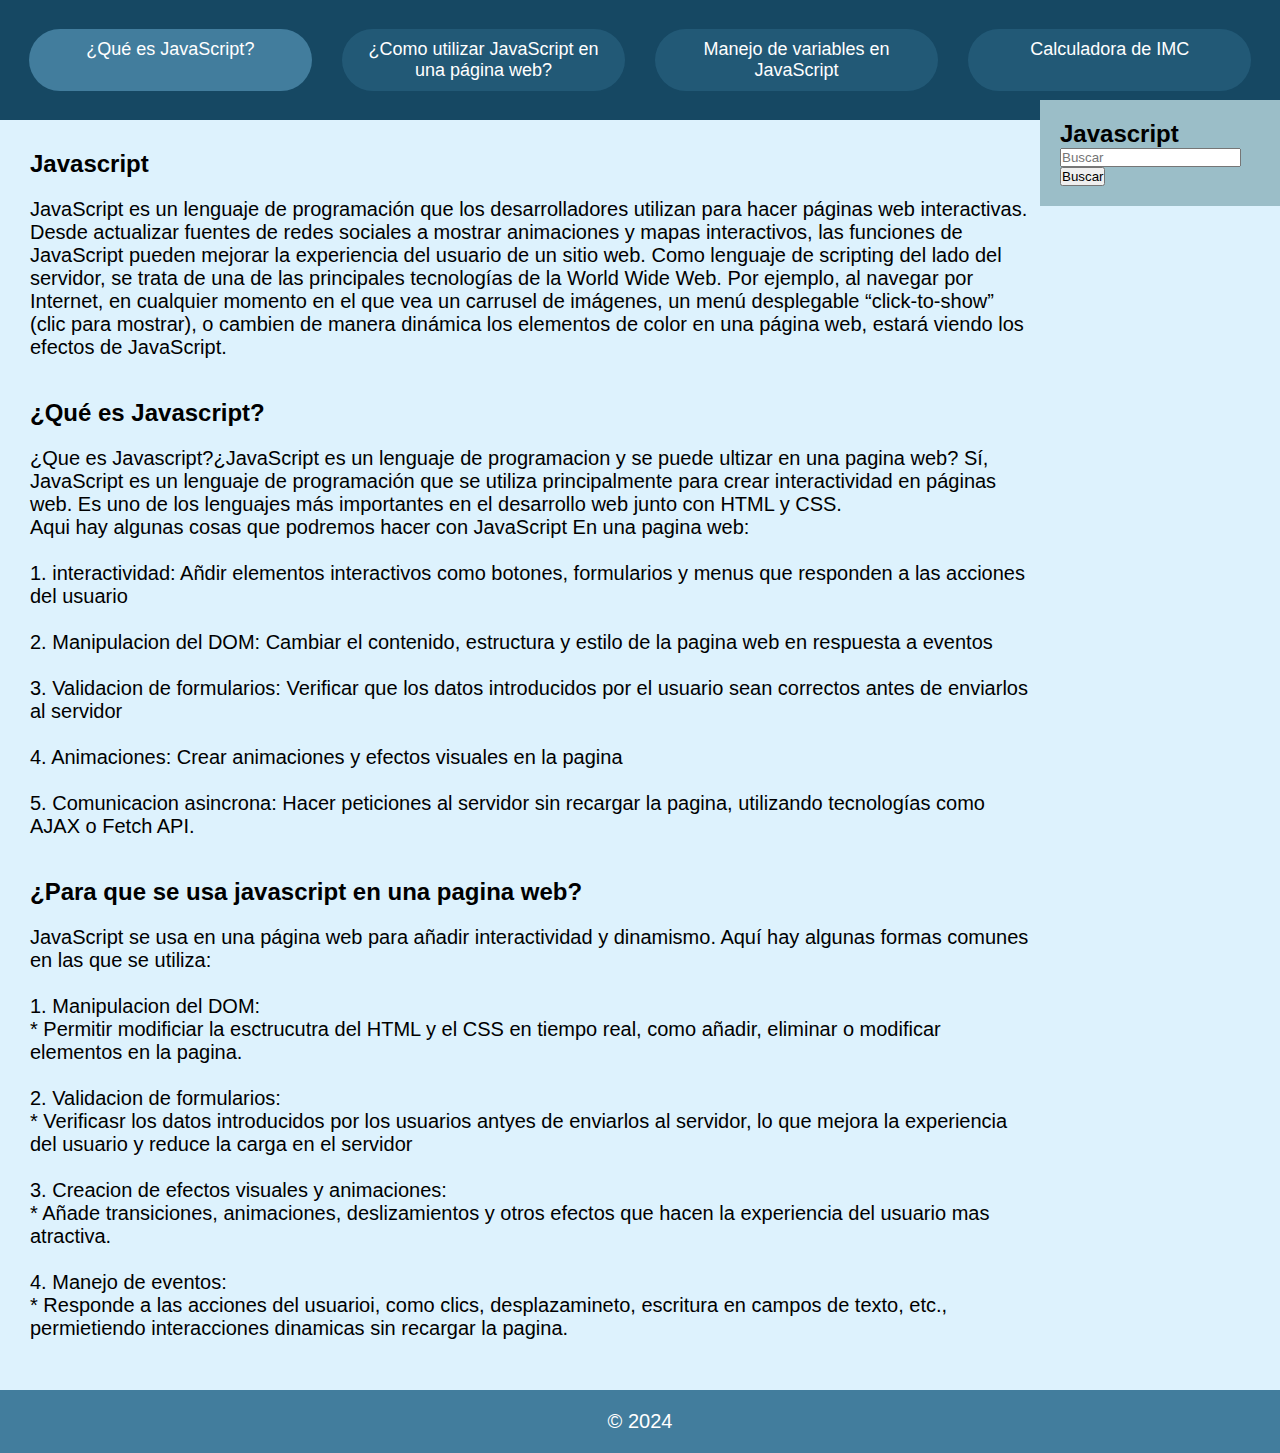
<file: Index.html>
<!DOCTYPE html>
<html lang="es">

<head>
    <meta charset="UTF-8">
    <meta name="viewport" content="width=device-width, initial-scale=1.0">
    <title>Javascript lenguaje de programación</title>
    <link rel="stylesheet" href="css/estilo1.css">
</head>

<body>

    <header>
        <nav>
            <a class="nav__enlace--activo" href="index.html">¿Qué es JavaScript?</a>
            <a class="nav__enlace" href="Que es javascript.html">¿Como utilizar JavaScript en una página web?</a>
            <a class="nav__enlace" href="variables.html">Manejo de variables en JavaScript</a>
            <a class="nav__enlace" href="calculadora-IMC.html">Calculadora de IMC</a>
        </nav>
    </header>

    <aside>
        <h2>Javascript</h2>
        <input type="text" placeholder="Buscar">
        <button>Buscar</button>
    </aside>

    <main>
        <section id="javascript">
            <h2>Javascript</h2>
            <p>JavaScript es un lenguaje de programación que los desarrolladores utilizan para hacer páginas web
                interactivas.
                Desde actualizar fuentes de redes sociales a mostrar animaciones y mapas interactivos,
                las funciones de JavaScript pueden mejorar la experiencia del usuario de un sitio web.
                Como lenguaje de scripting del lado del servidor, se trata de una de las principales tecnologías de la
                World Wide Web.
                Por ejemplo, al navegar por Internet, en cualquier momento en el que vea un carrusel de imágenes,
                un menú desplegable “click-to-show” (clic para mostrar), o cambien de manera dinámica los elementos de
                color en una página web,
                estará viendo los efectos de JavaScript.</p>
        </section>

        <section id="que-es">
            <h2>¿Qué es Javascript?</h2>
            <p>¿Que es Javascript?¿JavaScript es un lenguaje de programacion y se puede ultizar en una pagina web?

                Sí, JavaScript es un lenguaje de programación que se utiliza principalmente para crear interactividad en
                páginas web.
                Es uno de los lenguajes más importantes en el desarrollo web junto con HTML y CSS.
<br>
                Aqui hay algunas cosas que podremos hacer con JavaScript En una pagina web:
<br><br>
                1. interactividad: Añdir elementos interactivos como botones,
                formularios y menus que responden a las acciones del usuario
<br><br>
                2. Manipulacion del DOM: Cambiar el contenido, estructura y estilo de la pagina
                web en respuesta a eventos
<br><br>
                3. Validacion de formularios: Verificar que los datos introducidos por el usuario
                sean correctos antes de enviarlos al servidor
<br><br>
                4. Animaciones: Crear animaciones y efectos visuales en la pagina
<br><br>
                5. Comunicacion asincrona: Hacer peticiones al servidor sin recargar la pagina,
                utilizando tecnologías como AJAX o Fetch API.
            </p>
        </section>

        <section id="como-usar">
            <h2>¿Para que se usa javascript en una pagina web? </h2>
            <p>JavaScript se usa en una página web para añadir interactividad y dinamismo.
                Aquí hay algunas formas comunes en las que se utiliza:
<br><br>
                1. Manipulacion del DOM:
<br>
                * Permitir modificiar la esctrucutra del HTML y el CSS en tiempo real,
                como añadir, eliminar o modificar elementos en la pagina.
<br><br>
                2. Validacion de formularios:
<br>
                * Verificasr los datos introducidos por los usuarios antyes de enviarlos al
                servidor, lo que mejora la experiencia del usuario y reduce la carga en el servidor
<br><br>
                3. Creacion de efectos visuales y animaciones:
<br>
                * Añade transiciones, animaciones, deslizamientos y otros efectos que hacen
                la experiencia del usuario mas atractiva.
<br><br>
                4. Manejo de eventos:
<br>
                * Responde a las acciones del usuarioi, como clics, desplazamineto, escritura en campos de texto,
                etc., permietiendo interacciones dinamicas sin recargar la pagina.
            </p>
        </section>
    </main>
    <footer>
        <p>© 2024 </p>
      </footer>
</body>

</html>
</file>
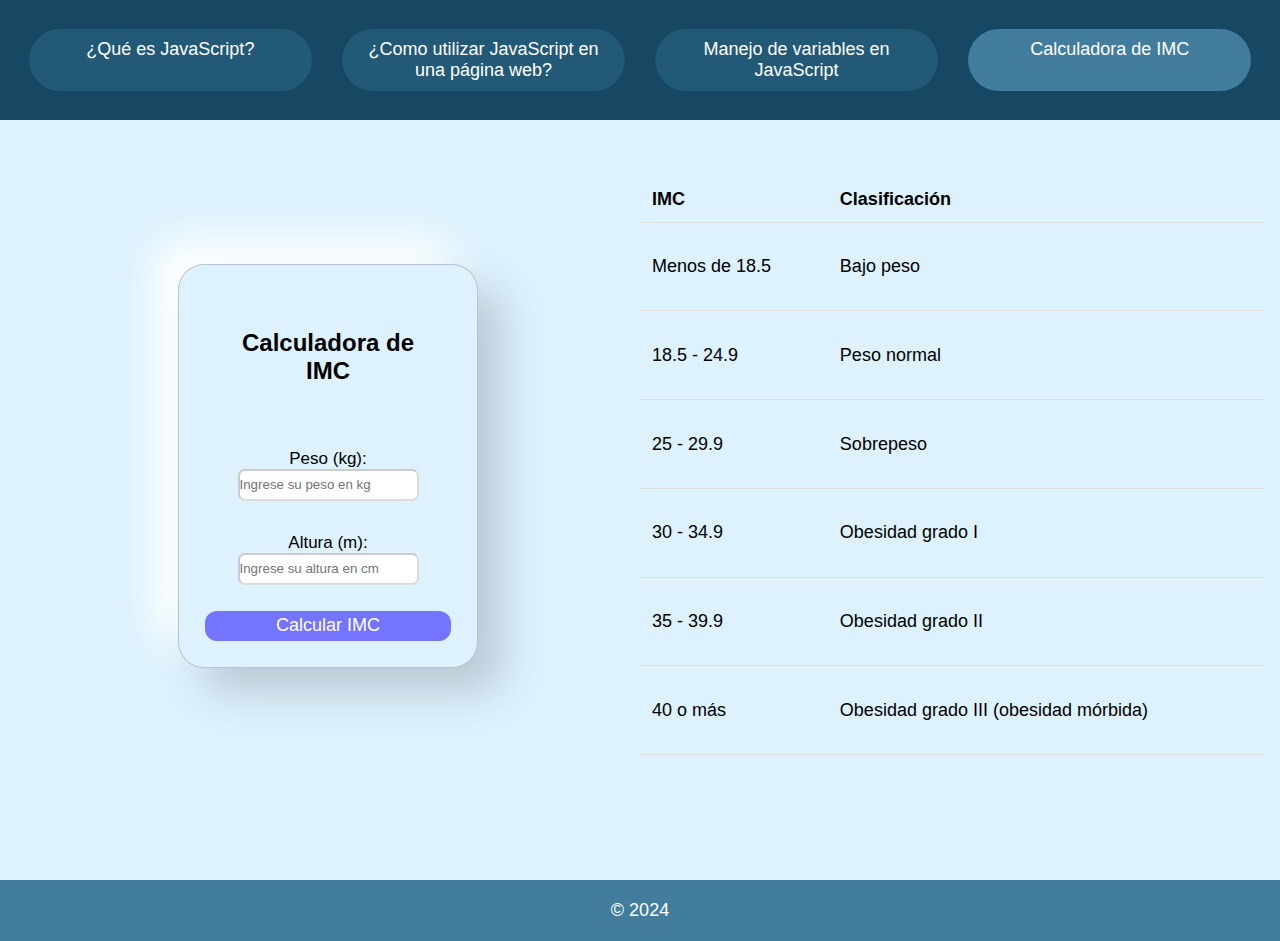
<file: calculadora-IMC.html>
<!DOCTYPE html>
<html lang="en">

<head>
    <meta charset="UTF-8">
    <meta name="viewport" content="width=device-width, initial-scale=1.0">
    <link rel="stylesheet" href="css/estilo-imc.css">
    <title>Calculadora de IMC</title>
</head>

<body>

    <!--Navbar-->
    <header>
        <nav>
            <a class="nav__enlace" href="index.html">¿Qué es JavaScript?</a>
            <a class="nav__enlace" href="Que es javascript.html">¿Como utilizar JavaScript en una página web?</a>
            <a class="nav__enlace" href="variables.html">Manejo de variables en JavaScript</a>
            <a class="nav__enlace--activo" href="calculadora-IMC.html">Calculadora de IMC</a>
        </nav>
    </header>



    <!--Contenido de la calculadora-->
    <div class="conteiner">
        <div class="container">
            <h2 class="title">Calculadora de IMC</h2>
            <div class="input">
                <div class="peso">
                    <label for="weight">Peso (kg):</label>
                    <input type="number" id="weight" placeholder="Ingrese su peso en kg">
                </div>

                <div class="altura">
                    <label for="height">Altura (m):</label>
                    <input type="number" id="height" placeholder="Ingrese su altura en cm">
                </div>

                <button onclick="calculateBMI()">Calcular IMC</button>

                <h3 id="result"></h3>
            </div>
        </div>

        <table>
            <thead>
                <tr>
                    <th>IMC</th>
                    <th>Clasificación</th>
                </tr>
            </thead>
            <tbody>
                <tr>
                    <td>Menos de 18.5</td>
                    <td>Bajo peso</td>
                </tr>
                <tr>
                    <td>18.5 - 24.9</td>
                    <td>Peso normal</td>
                </tr>
                <tr>
                    <td>25 - 29.9</td>
                    <td>Sobrepeso</td>
                </tr>
                <tr>
                    <td>30 - 34.9</td>
                    <td>Obesidad grado I</td>
                </tr>
                <tr>
                    <td>35 - 39.9</td>
                    <td>Obesidad grado II</td>
                </tr>
                <tr>
                    <td>40 o más</td>
                    <td>Obesidad grado III (obesidad mórbida)</td>
                </tr>
            </tbody>
        </table>


    </div>



    <footer>
        <p>© 2024 </p>
    </footer>


    <script src="js/index.js"></script>

</body>

</html>
</file>
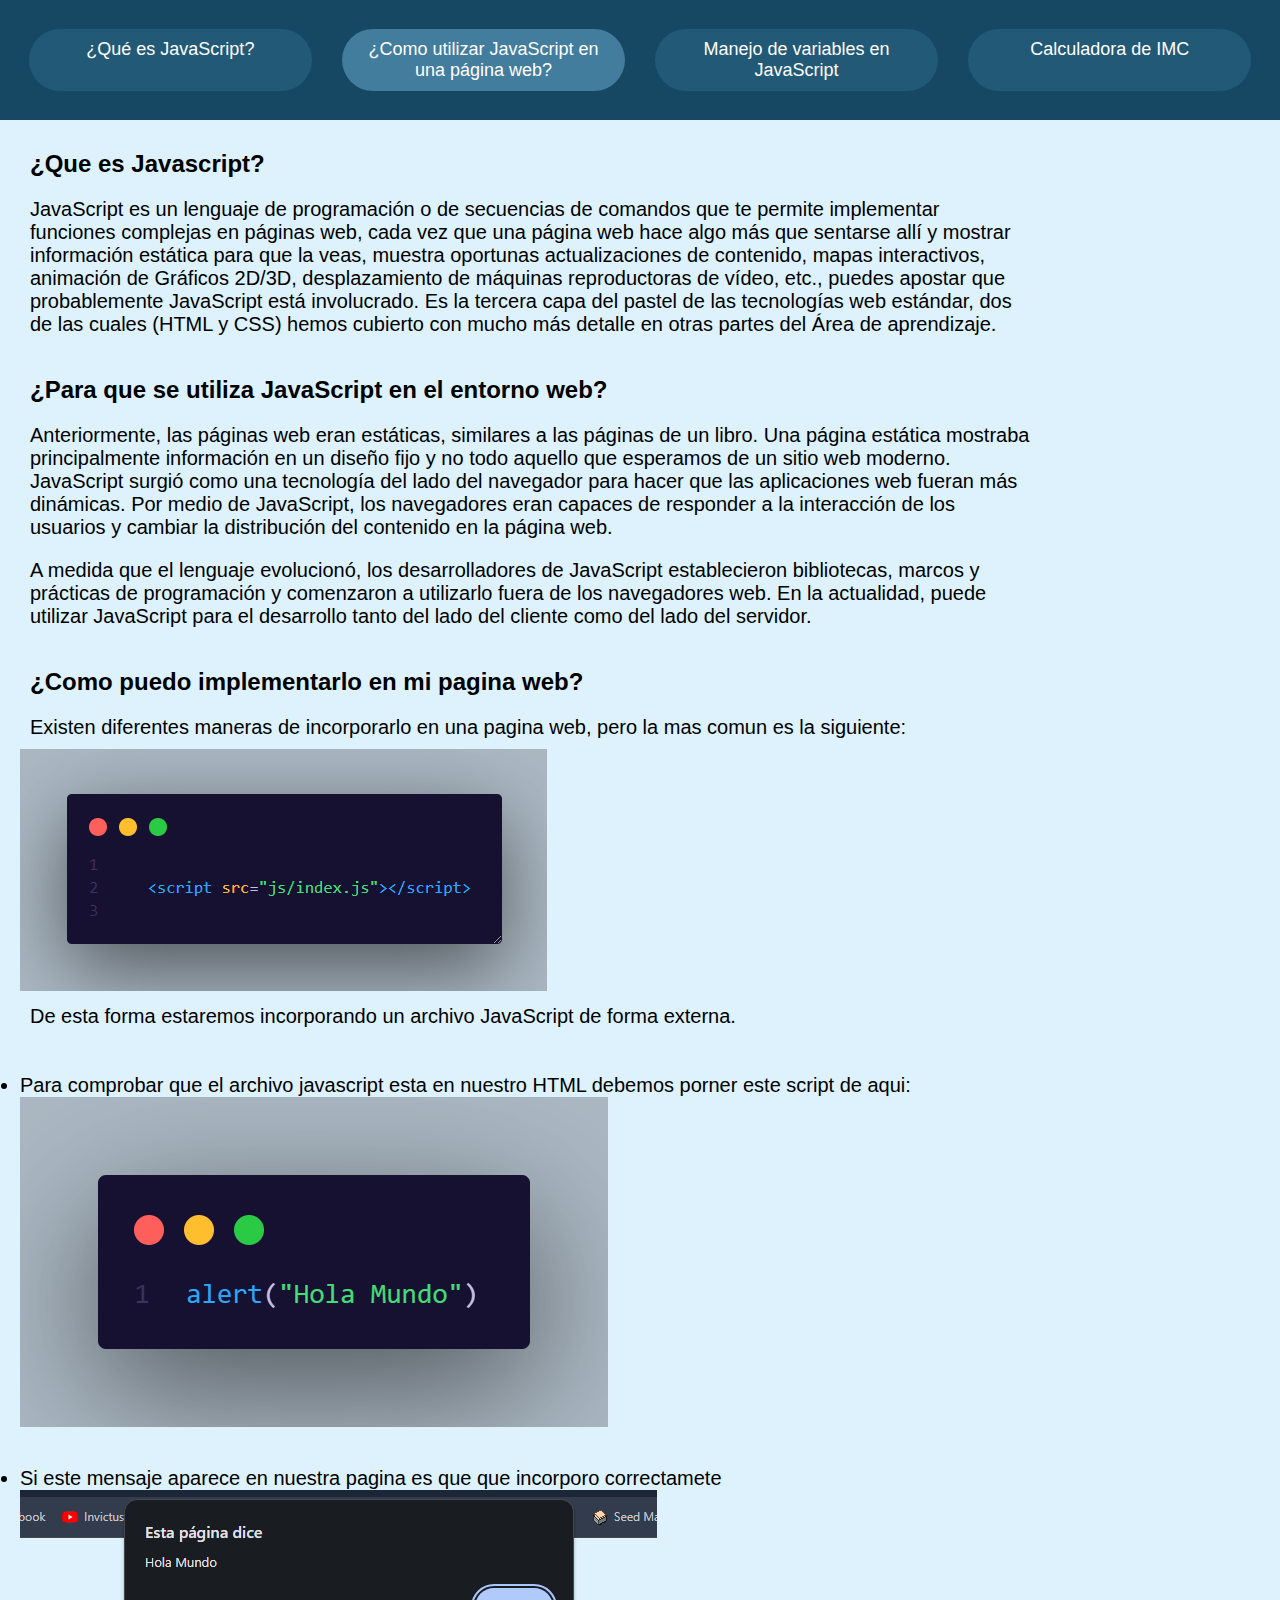
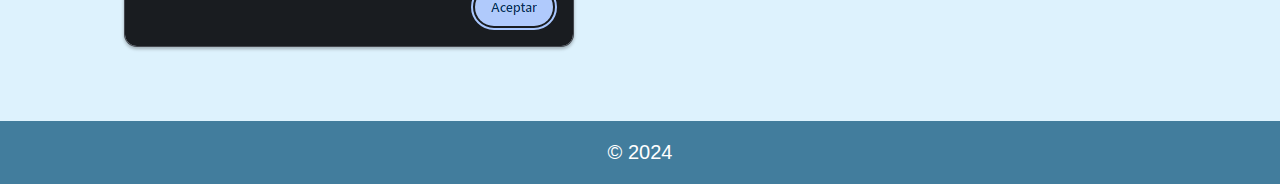
<file: Que es javascript.html>
<!DOCTYPE html>
<html lang="es">

<head>
    <meta charset="UTF-8">
    <meta name="viewport" content="width=device-width, initial-scale=1.0">
    <title>¿Que es JavaScript?</title>
    <link rel="stylesheet" href="css/estilo1.css">
</head>

<body>

    <header>
        <nav>
            <a class="nav__enlace" href="index.html">¿Qué es JavaScript?</a>
            <a class="nav__enlace--activo" href="Que es javascript.html">¿Como utilizar JavaScript en una página
                web?</a>
            <a class="nav__enlace" href="variables.html">Manejo de variables en JavaScript</a>
            <a class="nav__enlace" href="calculadora-IMC.html">Calculadora de IMC</a>
        </nav>
    </header>



    <main>
        <section id=variables>
            <h2>¿Que es Javascript?</h2>
            <p> JavaScript es un lenguaje de programación o de secuencias de comandos que te permite implementar
                funciones complejas en páginas web, cada vez que una página web hace algo más que sentarse allí y
                mostrar información estática para que la veas, muestra oportunas actualizaciones de contenido, mapas
                interactivos, animación de Gráficos 2D/3D, desplazamiento de máquinas reproductoras de vídeo, etc.,
                puedes apostar que probablemente JavaScript está involucrado. Es la tercera capa del pastel de las
                tecnologías web estándar, dos de las cuales (HTML y CSS) hemos cubierto con mucho más detalle en otras
                partes del Área de aprendizaje.
            </p>
        </section>

        <section id="declaracion">
            <h2> ¿Para que se utiliza JavaScript en el entorno web?</h2>
            <p>Anteriormente, las páginas web eran estáticas, similares a las páginas de un libro. Una página estática
                mostraba principalmente información en un diseño fijo y no todo aquello que esperamos de un sitio web
                moderno. JavaScript surgió como una tecnología del lado del navegador para hacer que las aplicaciones
                web fueran más dinámicas. Por medio de JavaScript, los navegadores eran capaces de responder a la
                interacción de los usuarios y cambiar la distribución del contenido en la página web.</p>
            <p>A medida que el lenguaje evolucionó, los desarrolladores de JavaScript establecieron bibliotecas, marcos
                y prácticas de programación y comenzaron a utilizarlo fuera de los navegadores web. En la actualidad,
                puede utilizar JavaScript para el desarrollo tanto del lado del cliente como del lado del servidor.</p>
        </section>


        <section>
            <h2>¿Como puedo implementarlo en mi pagina web?</h2>
            <p>
                Existen diferentes maneras de incorporarlo en una pagina web, pero la mas comun es la siguiente:
            </p><img class="ejem" src="img/image.png" alt="ejemplo">
            <p>De esta forma estaremos incorporando un archivo JavaScript de forma externa.</p>
            <br><br>
            <li style="font-size: 20px;">Para comprobar que el archivo javascript esta en nuestro HTML debemos porner este script de aqui:</li>
            <img src="img/image copy 2.png" alt="">
            <br><br><br>
            <li style="font-size: 20px;">Si este mensaje aparece en nuestra pagina es que que incorporo correctamete </li>
            <img src="img/image copy.png" alt="">
        </section>
    </main>
    <footer>
        <p>© 2024 </p>
    </footer>
</body>

</html>
</file>
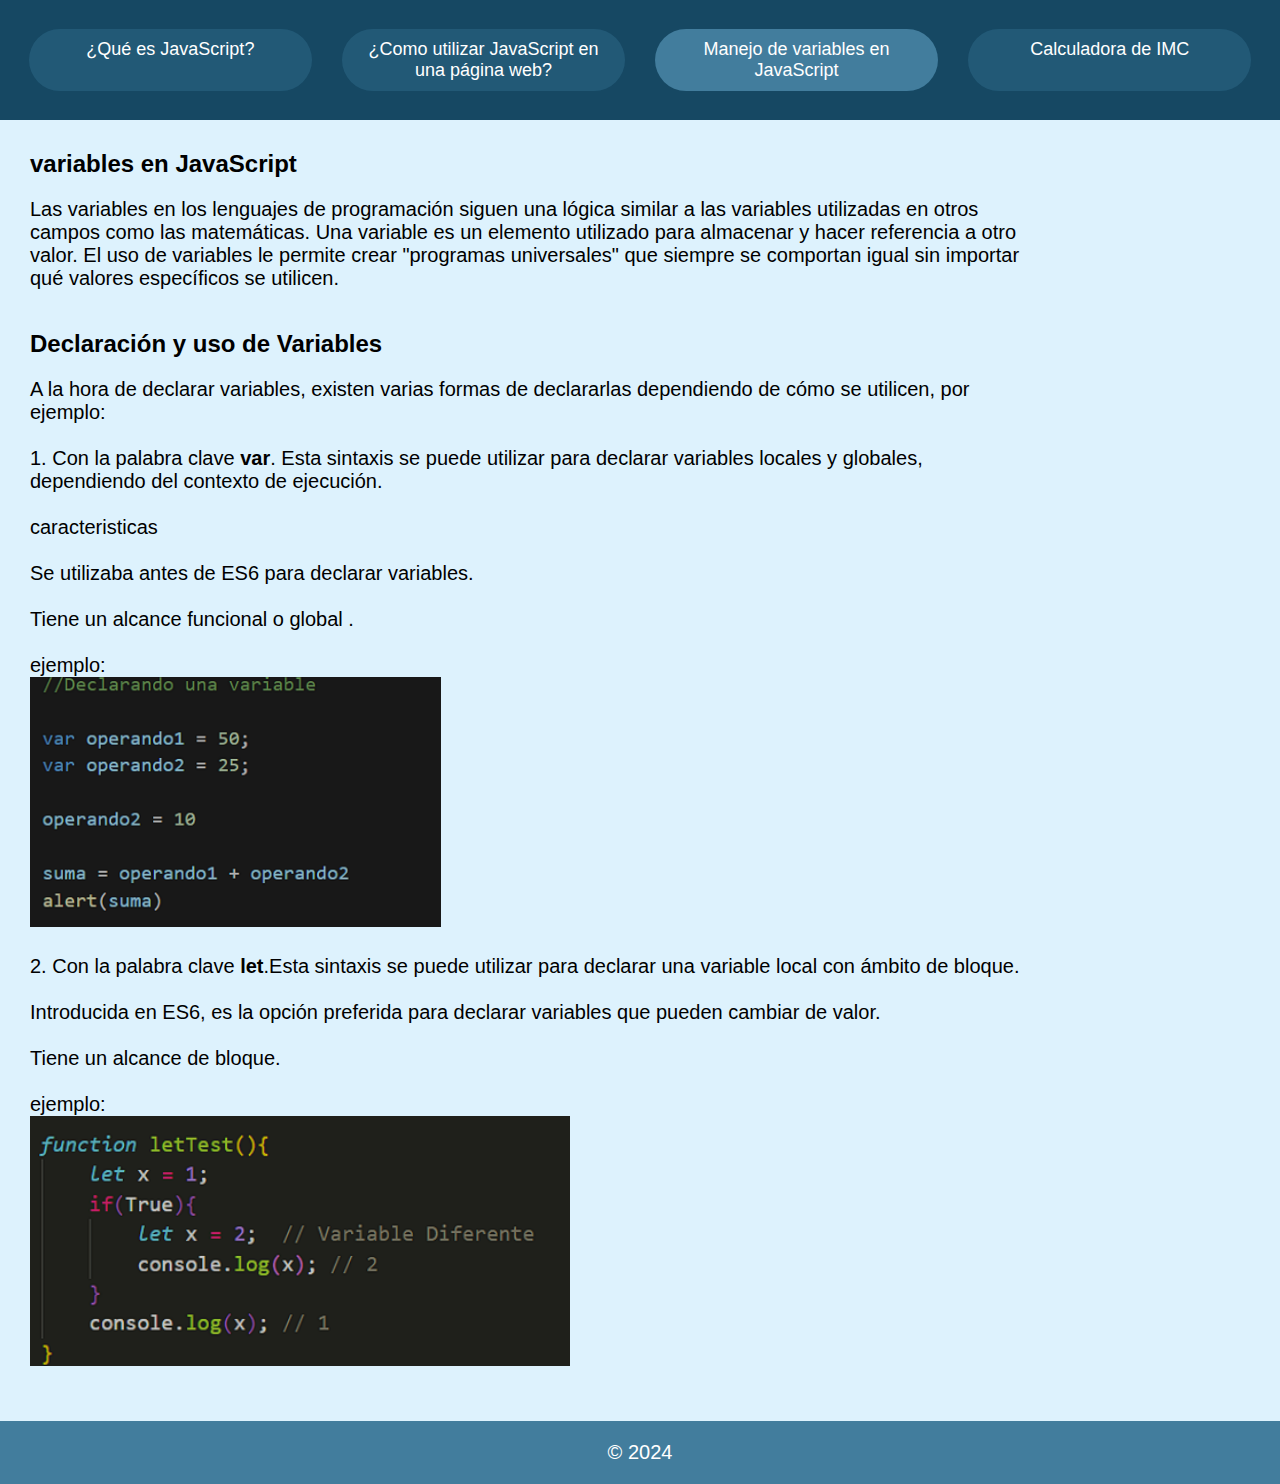
<file: variables.html>
<!DOCTYPE html>
<html lang="es">

<head>
    <meta charset="UTF-8">
    <meta name="viewport" content="width=device-width, initial-scale=1.0">
    <title>Variables en JavaScript</title>
    <link rel="stylesheet" href="css/estilo1.css">
</head>

<body>

    <header>
        <nav>
            <a class="nav__enlace" href="index.html">¿Qué es JavaScript?</a>
            <a class="nav__enlace" href="Que es javascript.html">¿Como utilizar JavaScript en una página web?</a>
            <a class="nav__enlace--activo" href="variables.html">Manejo de variables en JavaScript</a>
            <a class="nav__enlace" href="calculadora-IMC.html">Calculadora de IMC</a>
        </nav>
    </header>



    <main>
        <section id=variables>
            <h2>variables en JavaScript</h2>
            <p>Las variables en los lenguajes de programación
                siguen una lógica similar a las variables utilizadas en otros campos como las matemáticas.
                Una variable es un elemento utilizado para almacenar y hacer referencia a otro valor.
                El uso de variables le permite crear "programas universales" que siempre se comportan igual sin importar
                qué valores específicos se utilicen.
            </p>
        </section>

        <section id="declaracion">
            <h2> Declaración y uso de Variables</h2>
            <p>
                A la hora de declarar variables, existen varias formas de declararlas dependiendo de cómo se utilicen,
                por ejemplo:
                <br><br>
                1. Con la palabra clave <b>var</b>. Esta sintaxis se puede utilizar para declarar variables locales y
                globales, dependiendo del contexto de ejecución.
                <br> <br>
                caracteristicas
                <br> <br>
                Se utilizaba antes de ES6 para declarar variables.
                <br> <br>
                Tiene un alcance funcional o global .

                <br> <br>
                ejemplo:
                <br>
                <img src="img/var.png" alt="ejemplo de declaracion con var" height="250px" weight="250px">
                <br><br>
                2. Con la palabra clave <b>let</b>.Esta sintaxis se puede utilizar para declarar una variable local con
                ámbito de bloque.
                <br> <br>
                Introducida en ES6, es la opción preferida para declarar variables que pueden cambiar de valor.
                <br> <br>
                Tiene un alcance de bloque.

                <br> <br>
                ejemplo:
                <br>
                <img src="img/let.png" alt="ejemplo de declaracion con let" height="250px" weight="250px">
            </p>
        </section>


    </main>
    <footer>
        <p>© 2024 </p>
    </footer>
</body>

</html>
</file>
<file: css/estilo1.css>
/*Lo ques es la fuente y la navbar se usara con este formato*/
* {
    padding: 0;
    margin: 0;
    font-family: Arial, Helvetica, sans-serif;
}


body {
    font-family: Arial, sans-serif;
    margin: 0;
    padding: 0;
    background-color: #DDF2FD;
    color: #000000;
}



/*estilos de la navbar*/
nav {
    background-color: #164863;
    color: #fff;
    padding: 1.8rem;
    display: flex;
    justify-content: space-between;
    gap: 30px;

}

a {
    transition: all 0.5s ease-out;
    text-align: center;
    list-style: none;
    flex: 1;
    justify-content: space-evenly;
    font-size: 18px;
    text-decoration: none;
    color: #fff;
    border: 2px solid transparent;
    border-radius: 50px;

}

.nav__enlace {
    padding: 0.5rem 1.5rem;
    background-color: #5dacd62c;
    margin: 0;
    text-align: center;
}

.nav__enlace:hover {
    background-color: #9bbec893;
}

.nav__enlace--activo {
    padding: 0.5rem 1.5rem;
    border-radius: 50px;
    border-radius: 50px;
    background-color: #427d9d;
}

/*fin de los estilos de la navbar*/



aside {
    position: absolute;
    right: 0;
    top: 100px;
    width: 200px;
    padding: 20px;
    background-color: #9BBEC8;
}

main {
    padding: 20px;
    margin-right: 220px;
}

main section {
    margin-bottom: 20px;
}

main h2 {
    background-color: #DDF2FD;
    padding: 10px;
    margin: 0;
}

p{
    font-size: 20px;
}

main p {
    padding: 10px;
    background-color: #DDF2FD;
}

footer {
    background-color: #427d9d;
    padding: 20px;
    color: white;
    text-align: center;
    font-size: 18px;
}
</file>
<file: css/estilo-imc.css>
* {
    margin: 0;
    padding: 0;
    box-sizing: border-box;
    font-family: Arial, Helvetica, sans-serif
}

body {

    background: #ddf2fd;
    height: 100vh;
}



header {
    vertical-align: top;
}




/*estilos de la navbar*/
nav {
    background-color: #164863;
    color: #fff;
    padding: 1.8rem;
    display: flex;
    justify-content: space-between;
    gap: 30px;

}

a {
    transition: all 0.5s ease-out;
    text-align: center;
    list-style: none;
    flex: 1;
    justify-content: space-evenly;
    font-size: 18px;
    text-decoration: none;
    color: #fff;
    border: 2px solid transparent;
    border-radius: 50px;

}

.nav__enlace {
    padding: 0.5rem 1.5rem;
    background-color: #5dacd62c;
    margin: 0;
    text-align: center;
}

.nav__enlace:hover {
    background-color: #9bbec893;
}

.nav__enlace--activo {
    padding: 0.5rem 1.5rem;
    border-radius: 50px;
    border-radius: 50px;
    background-color: #427d9d;
}
/*fin de los estilos de la navbar*/








button {
    padding: 0.3rem;
    margin: 10px;
    border: none;
    background-color: rgb(116, 116, 255);
    font-size: 18px;
    border-radius: 12px;
    color: rgb(255, 255, 255);

}

button:hover {
    background-color: rgb(86, 86, 255);
    transform: translateY(1px);
}


label {
    font-size: 17px;
}

input {
    height: 2rem;
    border-color: rgba(0, 0, 0, 0.205);
    border-radius: 7px;
}

.peso {
    margin: 1rem;
}

.altura {
    margin: 1rem;
}

.container {
    margin: 0 auto;
    border: 1px solid rgba(0, 0, 0, 0.181);
    text-align: center;
    width: 300px;
    padding: 1rem;
    border-radius: 11px;
    -webkit-border-radius: 11px;
    -moz-border-radius: 11px;
    -ms-border-radius: 11px;
    -o-border-radius: 11px;
    border-radius: 26px;
background: #ddf2fd;
box-shadow:  25px 25px 40px #bacbd5,
            -25px -25px 40px #ffffff;
    margin: 7rem auto;
}

.title {
    padding: 3rem 2rem;
}

.input {
    display: grid;
    justify-content: center;
}


.conteiner {
    margin: 2rem 1em;
    display: flex;
}



table {
    width: 50%;
    border-collapse: collapse;
    margin: 25px 0;
    font-size: 18px;
    text-align: left;
}

th,
td {
    padding: 12px;
    border-bottom: 1px solid #ddd;

}

th {
    background-color: #ddf2fd;
}

footer {
    position:relative;
    margin-top: 100px;
    background-color: #427d9d;
    padding: 20px;
    color: white;
    text-align: center;
    font-size: 18px;

}
</file>
